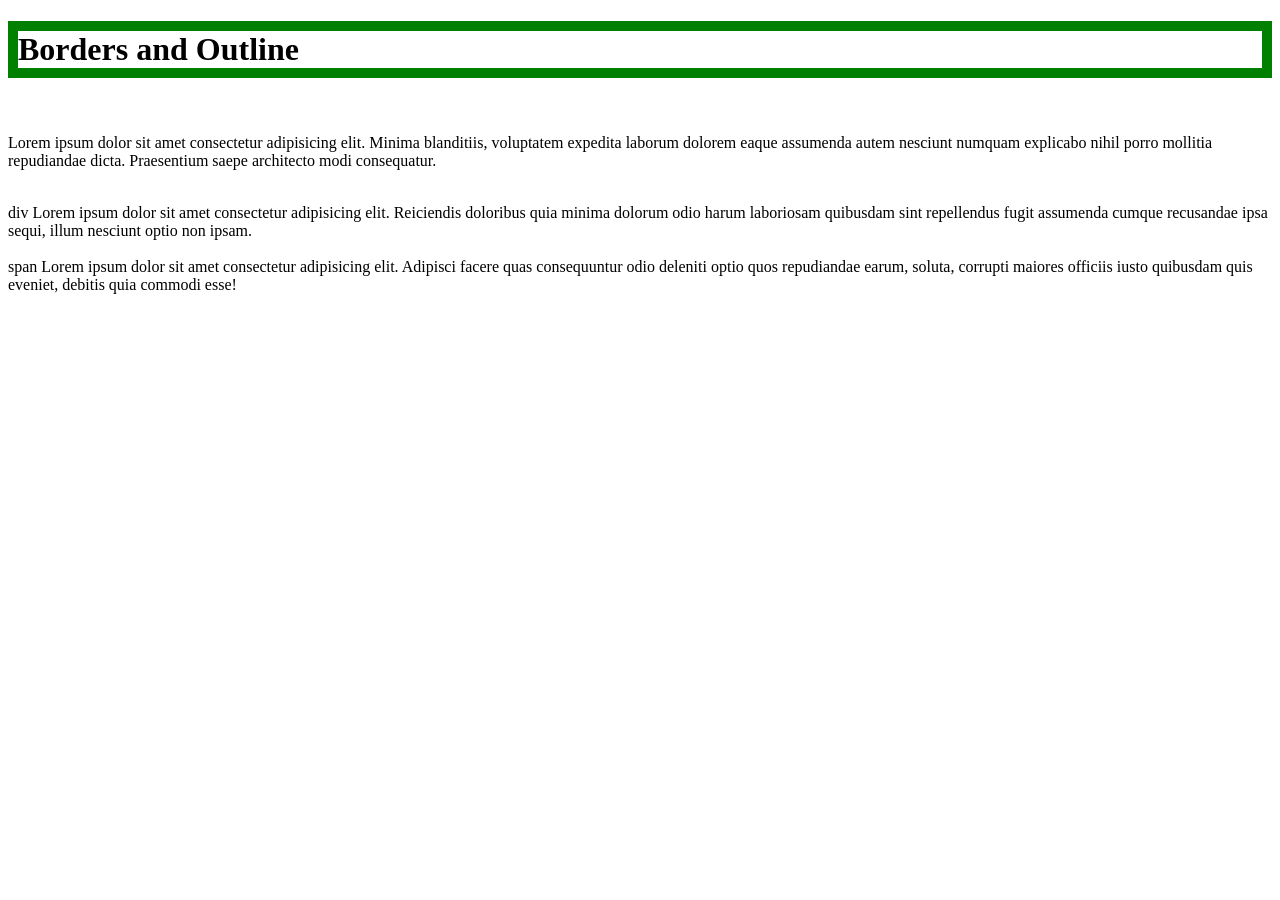
<file: borders_and_outline/index.html>
<!doctype html>
<html lang="en">
  <head>
    <meta charset="UTF-8" />
    <meta name="viewport" content="width=device-width, initial-scale=1.0" />
    <title>borders and outline</title>
    <link rel="stylesheet" href="style.css" />
  </head>
  <body>
    <h1>Borders and Outline</h1>
    <br />
    <p>
      Lorem ipsum dolor sit amet consectetur adipisicing elit. Minima
      blanditiis, voluptatem expedita laborum dolorem eaque assumenda autem
      nesciunt numquam explicabo nihil porro mollitia repudiandae dicta.
      Praesentium saepe architecto modi consequatur.
    </p>
    <br />
    <div>
      div Lorem ipsum dolor sit amet consectetur adipisicing elit. Reiciendis
      doloribus quia minima dolorum odio harum laboriosam quibusdam sint
      repellendus fugit assumenda cumque recusandae ipsa sequi, illum nesciunt
      optio non ipsam.
    </div>
    <br />
    <span
      >span Lorem ipsum dolor sit amet consectetur adipisicing elit. Adipisci
      facere quas consequuntur odio deleniti optio quos repudiandae earum,
      soluta, corrupti maiores officiis iusto quibusdam quis eveniet, debitis
      quia commodi esse!
    </span>
  </body>
</html>
</file>
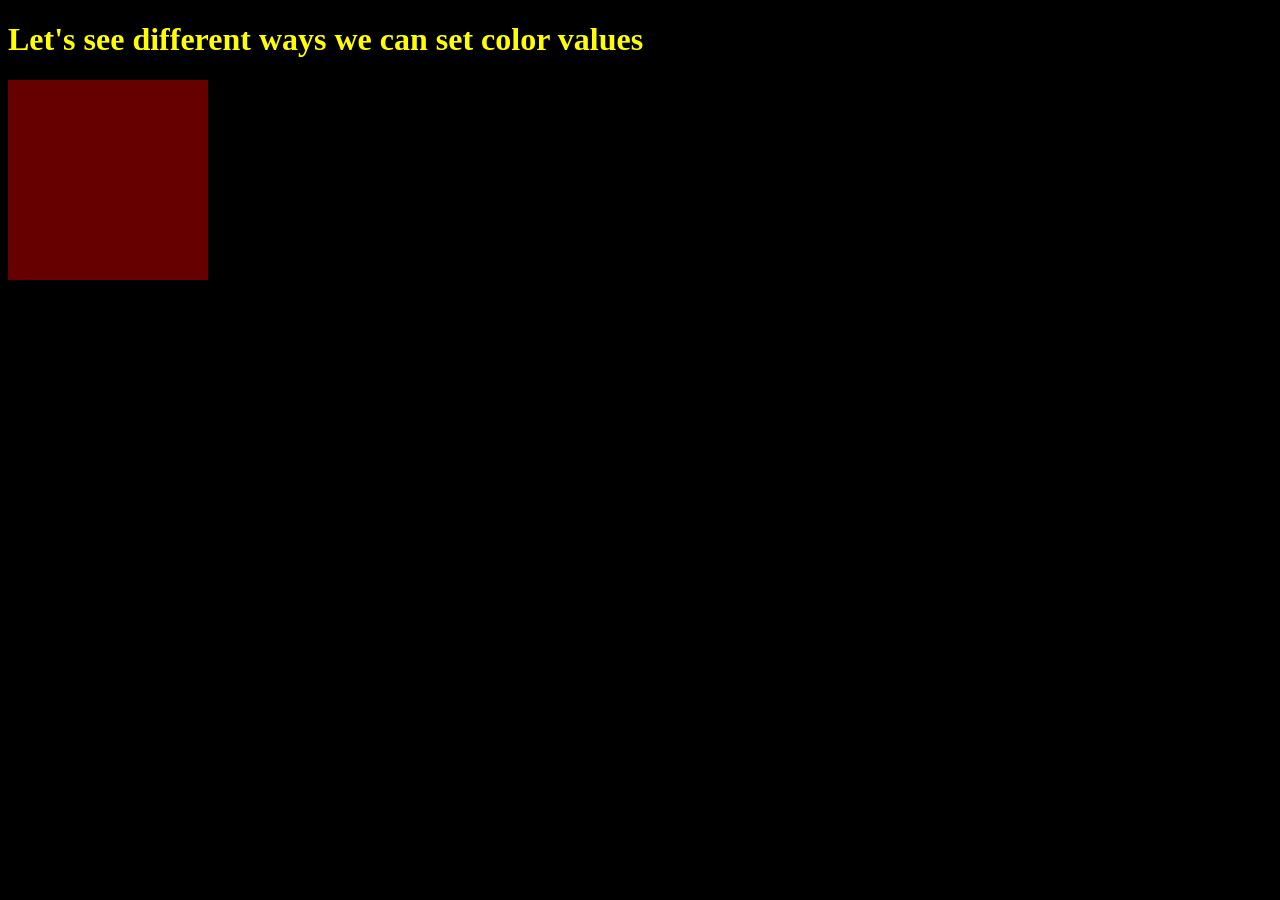
<file: color_and_comments/index.html>
<!doctype html>
<html lang="en">
  <head>
    <meta charset="UTF-8" />
    <meta name="viewport" content="width=device-width, initial-scale=1.0" />
    <title>colors</title>
    <link rel="stylesheet" href="style.css" />
  </head>
  <!-- I have done in here RGB, Hexadecimal, RGBA -->
  <!-- I have learned how to add COMMENTS in css -->
  <!-- Names for Opacity are : Transparency,Alpha -->
  <body>
    <h1>Let's see different ways we can set color values</h1>
    <div></div>
  </body>
</html>
</file>
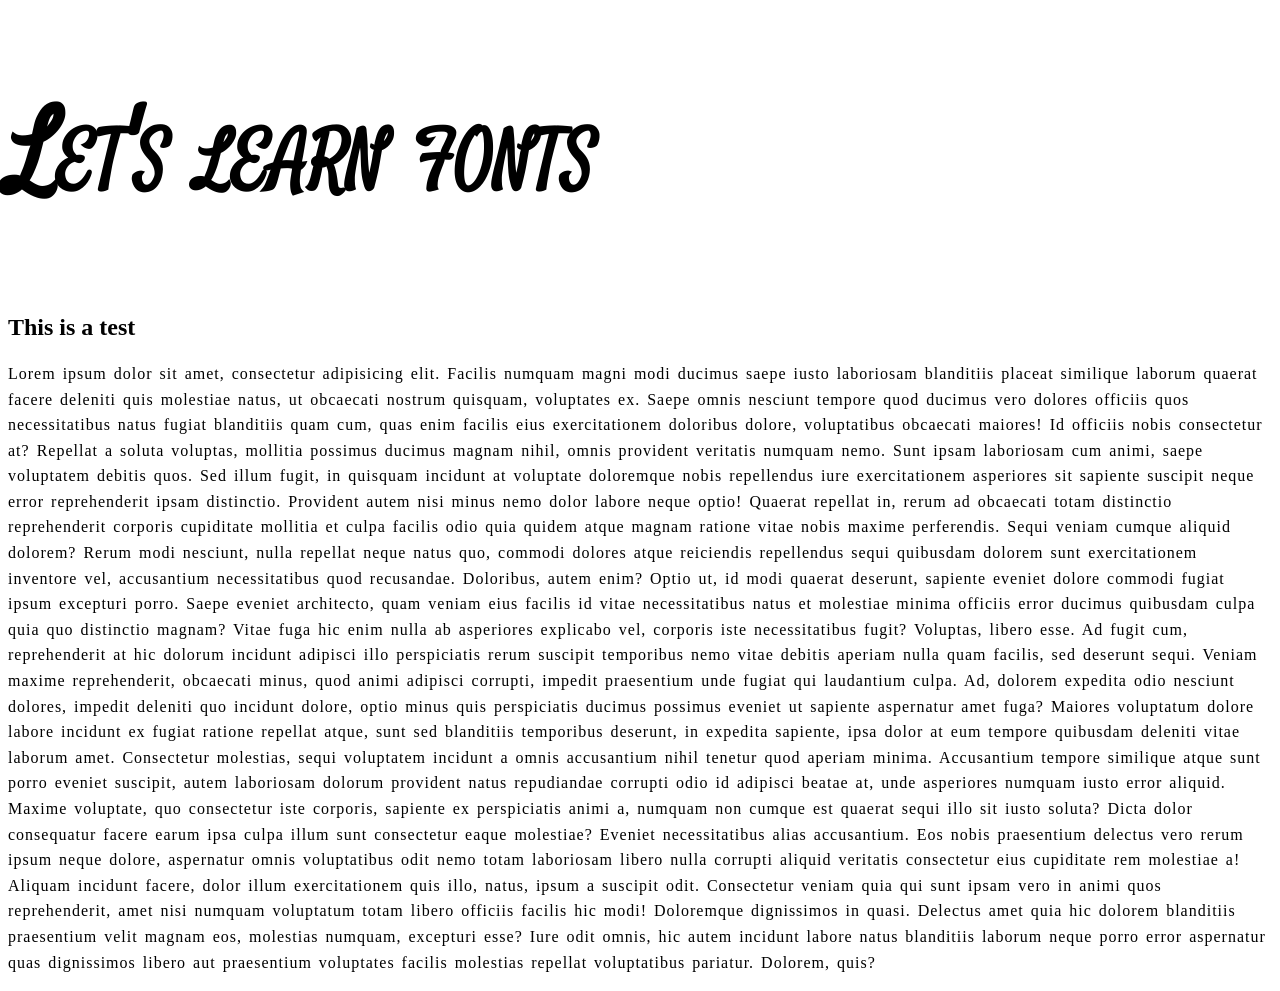
<file: fonts/index.html>
<!DOCTYPE html>
<html lang="en">
<head>
  <meta charset="UTF-8">
  <meta name="viewport" content="width=device-width, initial-scale=1.0">
  <title>fonts</title>
  <link rel="stylesheet" href="style.css">
  <link href="https://fonts.googleapis.com/css2?family=Satisfy&display=swap" rel="stylesheet">

</head>
<body>
  <h1>Let's learn fonts</h1>
  <h2>This is a test</h2>
  <p>Lorem ipsum dolor sit amet, consectetur adipisicing elit. Facilis numquam magni modi ducimus saepe iusto laboriosam blanditiis placeat similique laborum quaerat facere deleniti quis molestiae natus, ut obcaecati nostrum quisquam, voluptates ex. Saepe omnis nesciunt tempore quod ducimus vero dolores officiis quos necessitatibus natus fugiat blanditiis quam cum, quas enim facilis eius exercitationem doloribus dolore, voluptatibus obcaecati maiores! Id officiis nobis consectetur at? Repellat a soluta voluptas, mollitia possimus ducimus magnam nihil, omnis provident veritatis numquam nemo. Sunt ipsam laboriosam cum animi, saepe voluptatem debitis quos. Sed illum fugit, in quisquam incidunt at voluptate doloremque nobis repellendus iure exercitationem asperiores sit sapiente suscipit neque error reprehenderit ipsam distinctio. Provident autem nisi minus nemo dolor labore neque optio! Quaerat repellat in, rerum ad obcaecati totam distinctio reprehenderit corporis cupiditate mollitia et culpa facilis odio quia quidem atque magnam ratione vitae nobis maxime perferendis. Sequi veniam cumque aliquid dolorem? Rerum modi nesciunt, nulla repellat neque natus quo, commodi dolores atque reiciendis repellendus sequi quibusdam dolorem sunt exercitationem inventore vel, accusantium necessitatibus quod recusandae. Doloribus, autem enim? Optio ut, id modi quaerat deserunt, sapiente eveniet dolore commodi fugiat ipsum excepturi porro. Saepe eveniet architecto, quam veniam eius facilis id vitae necessitatibus natus et molestiae minima officiis error ducimus quibusdam culpa quia quo distinctio magnam? Vitae fuga hic enim nulla ab asperiores explicabo vel, corporis iste necessitatibus fugit? Voluptas, libero esse. Ad fugit cum, reprehenderit at hic dolorum incidunt adipisci illo perspiciatis rerum suscipit temporibus nemo vitae debitis aperiam nulla quam facilis, sed deserunt sequi. Veniam maxime reprehenderit, obcaecati minus, quod animi adipisci corrupti, impedit praesentium unde fugiat qui laudantium culpa. Ad, dolorem expedita odio nesciunt dolores, impedit deleniti quo incidunt dolore, optio minus quis perspiciatis ducimus possimus eveniet ut sapiente aspernatur amet fuga? Maiores voluptatum dolore labore incidunt ex fugiat ratione repellat atque, sunt sed blanditiis temporibus deserunt, in expedita sapiente, ipsa dolor at eum tempore quibusdam deleniti vitae laborum amet. Consectetur molestias, sequi voluptatem incidunt a omnis accusantium nihil tenetur quod aperiam minima. Accusantium tempore similique atque sunt porro eveniet suscipit, autem laboriosam dolorum provident natus repudiandae corrupti odio id adipisci beatae at, unde asperiores numquam iusto error aliquid. Maxime voluptate, quo consectetur iste corporis, sapiente ex perspiciatis animi a, numquam non cumque est quaerat sequi illo sit iusto soluta? Dicta dolor consequatur facere earum ipsa culpa illum sunt consectetur eaque molestiae? Eveniet necessitatibus alias accusantium. Eos nobis praesentium delectus vero rerum ipsum neque dolore, aspernatur omnis voluptatibus odit nemo totam laboriosam libero nulla corrupti aliquid veritatis consectetur eius cupiditate rem molestiae a! Aliquam incidunt facere, dolor illum exercitationem quis illo, natus, ipsum a suscipit odit. Consectetur veniam quia qui sunt ipsam vero in animi quos reprehenderit, amet nisi numquam voluptatum totam libero officiis facilis hic modi! Doloremque dignissimos in quasi. Delectus amet quia hic dolorem blanditiis praesentium velit magnam eos, molestias numquam, excepturi esse? Iure odit omnis, hic autem incidunt labore natus blanditiis laborum neque porro error aspernatur quas dignissimos libero aut praesentium voluptates facilis molestias repellat voluptatibus pariatur. Dolorem, quis?</p>
</body>
</html>
</file>
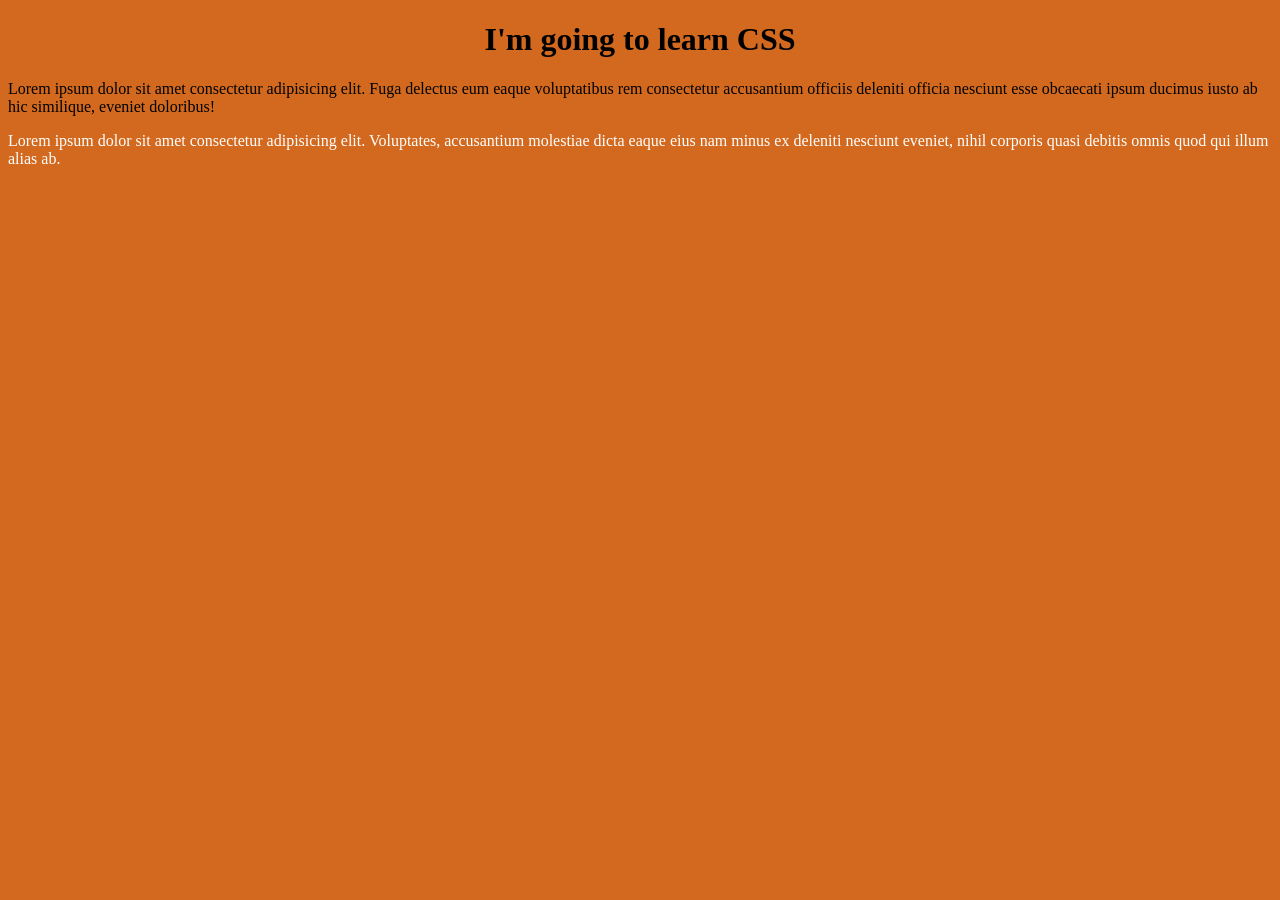
<file: intro/index.html>
<!doctype html>
<html lang="en">
  <head>
    <meta charset="UTF-8" />
    <meta name="viewport" content="width=device-width, initial-scale=1.0" />
    <title>Let's learn css</title>
    <style>
      p {
        color: black;
      }

      body {
        background-color: chocolate;
      }

      h1 {
        text-align: center;
      }


    </style>
  </head>
  <body>
    <!-- Ways to style html elements using CSS -->
    <!-- Here the Inline has priority over internal styling and external styling -->
    <h1>I'm going to learn CSS</h1>
    <p>
      Lorem ipsum dolor sit amet consectetur adipisicing elit. Fuga delectus eum
      eaque voluptatibus rem consectetur accusantium officiis deleniti officia
      nesciunt esse obcaecati ipsum ducimus iusto ab hic similique, eveniet
      doloribus!
    </p>
    <p style="color: white">
      Lorem ipsum dolor sit amet consectetur adipisicing elit. Voluptates,
      accusantium molestiae dicta eaque eius nam minus ex deleniti nesciunt
      eveniet, nihil corporis quasi debitis omnis quod qui illum alias ab.
    </p>
  </body>
</html>
</file>
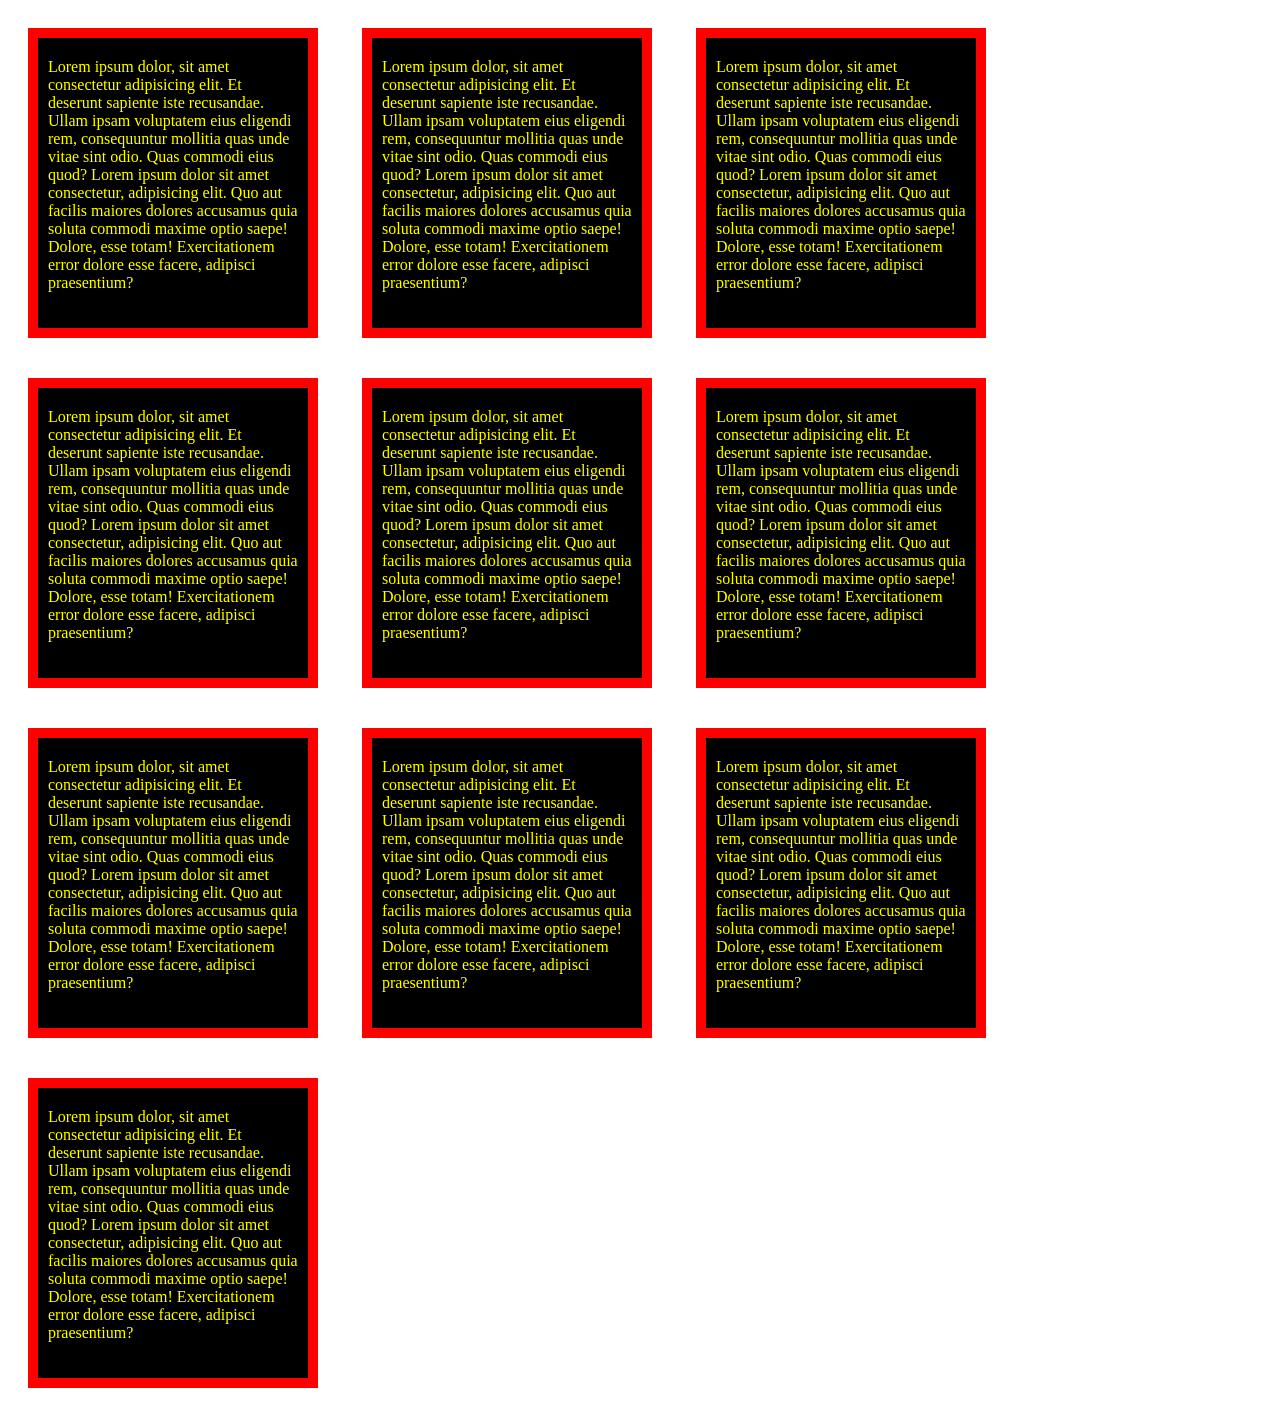
<file: margins_and_padding/index.html>
<!doctype html>
<html lang="en">
  <head>
    <meta charset="UTF-8" />
    <meta name="viewport" content="width=device-width, initial-scale=1.0" />
    <title>Margins and Paddings</title>
    <link rel="stylesheet" href="style.css" />
  </head>
  <body>
    <div>
      Lorem ipsum dolor, sit amet consectetur adipisicing elit. Et deserunt
      sapiente iste recusandae. Ullam ipsam voluptatem eius eligendi rem,
      consequuntur mollitia quas unde vitae sint odio. Quas commodi eius quod?
      Lorem ipsum dolor sit amet consectetur, adipisicing elit. Quo aut facilis
      maiores dolores accusamus quia soluta commodi maxime optio saepe! Dolore,
      esse totam! Exercitationem error dolore esse facere, adipisci praesentium?
    </div>
    <div>
      Lorem ipsum dolor, sit amet consectetur adipisicing elit. Et deserunt
      sapiente iste recusandae. Ullam ipsam voluptatem eius eligendi rem,
      consequuntur mollitia quas unde vitae sint odio. Quas commodi eius quod?
      Lorem ipsum dolor sit amet consectetur, adipisicing elit. Quo aut facilis
      maiores dolores accusamus quia soluta commodi maxime optio saepe! Dolore,
      esse totam! Exercitationem error dolore esse facere, adipisci praesentium?
    </div>
    <div>
      Lorem ipsum dolor, sit amet consectetur adipisicing elit. Et deserunt
      sapiente iste recusandae. Ullam ipsam voluptatem eius eligendi rem,
      consequuntur mollitia quas unde vitae sint odio. Quas commodi eius quod?
      Lorem ipsum dolor sit amet consectetur, adipisicing elit. Quo aut facilis
      maiores dolores accusamus quia soluta commodi maxime optio saepe! Dolore,
      esse totam! Exercitationem error dolore esse facere, adipisci praesentium?
    </div>
    <div>
      Lorem ipsum dolor, sit amet consectetur adipisicing elit. Et deserunt
      sapiente iste recusandae. Ullam ipsam voluptatem eius eligendi rem,
      consequuntur mollitia quas unde vitae sint odio. Quas commodi eius quod?
      Lorem ipsum dolor sit amet consectetur, adipisicing elit. Quo aut facilis
      maiores dolores accusamus quia soluta commodi maxime optio saepe! Dolore,
      esse totam! Exercitationem error dolore esse facere, adipisci praesentium?
    </div>
    <div>
      Lorem ipsum dolor, sit amet consectetur adipisicing elit. Et deserunt
      sapiente iste recusandae. Ullam ipsam voluptatem eius eligendi rem,
      consequuntur mollitia quas unde vitae sint odio. Quas commodi eius quod?
      Lorem ipsum dolor sit amet consectetur, adipisicing elit. Quo aut facilis
      maiores dolores accusamus quia soluta commodi maxime optio saepe! Dolore,
      esse totam! Exercitationem error dolore esse facere, adipisci praesentium?
    </div>
    <div>
      Lorem ipsum dolor, sit amet consectetur adipisicing elit. Et deserunt
      sapiente iste recusandae. Ullam ipsam voluptatem eius eligendi rem,
      consequuntur mollitia quas unde vitae sint odio. Quas commodi eius quod?
      Lorem ipsum dolor sit amet consectetur, adipisicing elit. Quo aut facilis
      maiores dolores accusamus quia soluta commodi maxime optio saepe! Dolore,
      esse totam! Exercitationem error dolore esse facere, adipisci praesentium?
    </div>
    <div>
      Lorem ipsum dolor, sit amet consectetur adipisicing elit. Et deserunt
      sapiente iste recusandae. Ullam ipsam voluptatem eius eligendi rem,
      consequuntur mollitia quas unde vitae sint odio. Quas commodi eius quod?
      Lorem ipsum dolor sit amet consectetur, adipisicing elit. Quo aut facilis
      maiores dolores accusamus quia soluta commodi maxime optio saepe! Dolore,
      esse totam! Exercitationem error dolore esse facere, adipisci praesentium?
    </div>
    <div>
      Lorem ipsum dolor, sit amet consectetur adipisicing elit. Et deserunt
      sapiente iste recusandae. Ullam ipsam voluptatem eius eligendi rem,
      consequuntur mollitia quas unde vitae sint odio. Quas commodi eius quod?
      Lorem ipsum dolor sit amet consectetur, adipisicing elit. Quo aut facilis
      maiores dolores accusamus quia soluta commodi maxime optio saepe! Dolore,
      esse totam! Exercitationem error dolore esse facere, adipisci praesentium?
    </div>
    <div>
      Lorem ipsum dolor, sit amet consectetur adipisicing elit. Et deserunt
      sapiente iste recusandae. Ullam ipsam voluptatem eius eligendi rem,
      consequuntur mollitia quas unde vitae sint odio. Quas commodi eius quod?
      Lorem ipsum dolor sit amet consectetur, adipisicing elit. Quo aut facilis
      maiores dolores accusamus quia soluta commodi maxime optio saepe! Dolore,
      esse totam! Exercitationem error dolore esse facere, adipisci praesentium?
    </div>
    <div>
      Lorem ipsum dolor, sit amet consectetur adipisicing elit. Et deserunt
      sapiente iste recusandae. Ullam ipsam voluptatem eius eligendi rem,
      consequuntur mollitia quas unde vitae sint odio. Quas commodi eius quod?
      Lorem ipsum dolor sit amet consectetur, adipisicing elit. Quo aut facilis
      maiores dolores accusamus quia soluta commodi maxime optio saepe! Dolore,
      esse totam! Exercitationem error dolore esse facere, adipisci praesentium?
    </div>
  </body>
</html>
</file>
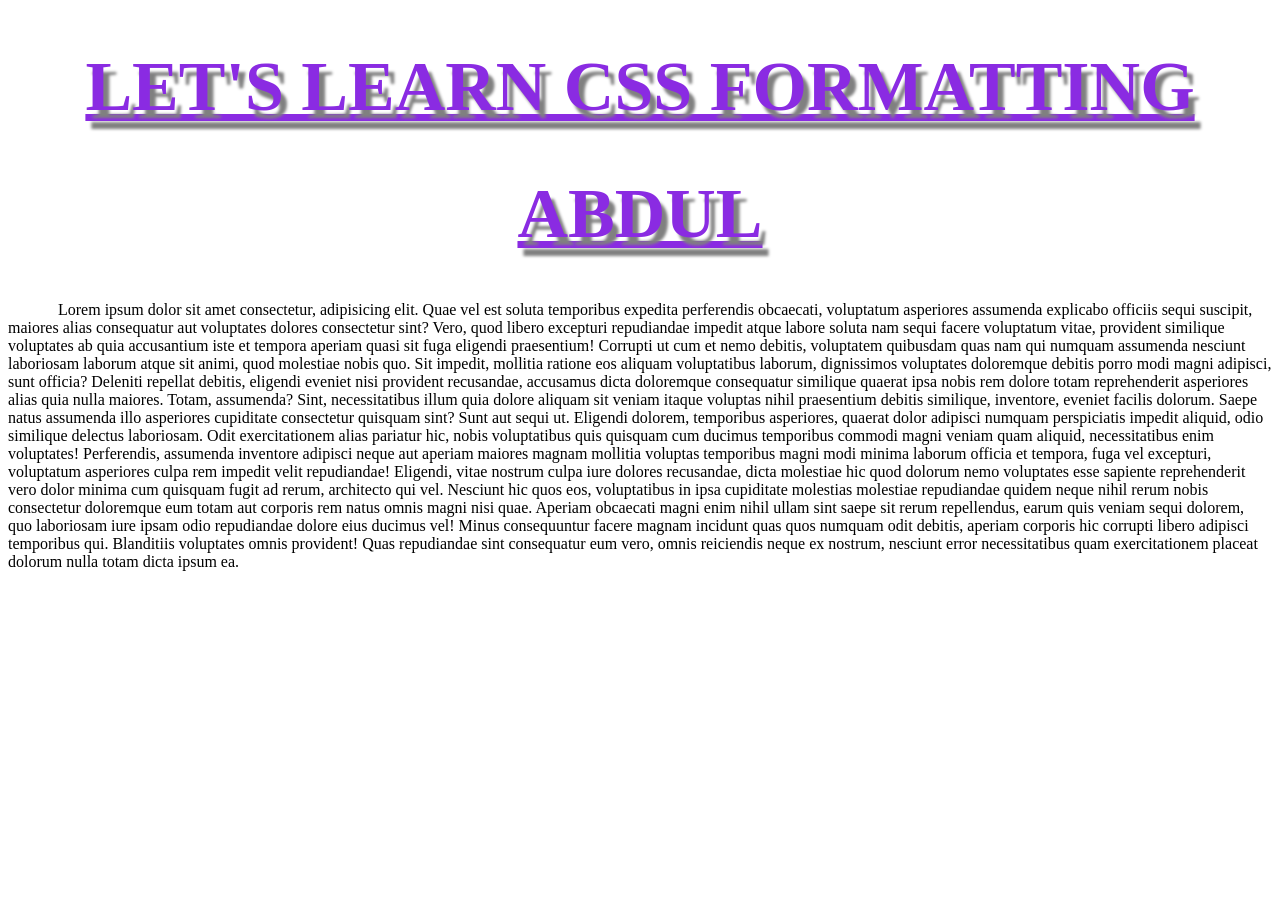
<file: text_formatting/index.html>
<!DOCTYPE html>
<html lang="en">
<head>
  <meta charset="UTF-8">
  <meta name="viewport" content="width=device-width, initial-scale=1.0">
  <title>formatting</title>
  <link rel="stylesheet" href="style.css">
</head>
<body>
  <h1>Let's learn CSS formatting</h1>
  <h1>Abdul</h1>
  <p>Lorem ipsum dolor sit amet consectetur, adipisicing elit. Quae vel est soluta temporibus expedita perferendis obcaecati, voluptatum asperiores assumenda explicabo officiis sequi suscipit, maiores alias consequatur aut voluptates dolores consectetur sint? Vero, quod libero excepturi repudiandae impedit atque labore soluta nam sequi facere voluptatum vitae, provident similique voluptates ab quia accusantium iste et tempora aperiam quasi sit fuga eligendi praesentium! Corrupti ut cum et nemo debitis, voluptatem quibusdam quas nam qui numquam assumenda nesciunt laboriosam laborum atque sit animi, quod molestiae nobis quo. Sit impedit, mollitia ratione eos aliquam voluptatibus laborum, dignissimos voluptates doloremque debitis porro modi magni adipisci, sunt officia? Deleniti repellat debitis, eligendi eveniet nisi provident recusandae, accusamus dicta doloremque consequatur similique quaerat ipsa nobis rem dolore totam reprehenderit asperiores alias quia nulla maiores. Totam, assumenda? Sint, necessitatibus illum quia dolore aliquam sit veniam itaque voluptas nihil praesentium debitis similique, inventore, eveniet facilis dolorum. Saepe natus assumenda illo asperiores cupiditate consectetur quisquam sint? Sunt aut sequi ut. Eligendi dolorem, temporibus asperiores, quaerat dolor adipisci numquam perspiciatis impedit aliquid, odio similique delectus laboriosam. Odit exercitationem alias pariatur hic, nobis voluptatibus quis quisquam cum ducimus temporibus commodi magni veniam quam aliquid, necessitatibus enim voluptates! Perferendis, assumenda inventore adipisci neque aut aperiam maiores magnam mollitia voluptas temporibus magni modi minima laborum officia et tempora, fuga vel excepturi, voluptatum asperiores culpa rem impedit velit repudiandae! Eligendi, vitae nostrum culpa iure dolores recusandae, dicta molestiae hic quod dolorum nemo voluptates esse sapiente reprehenderit vero dolor minima cum quisquam fugit ad rerum, architecto qui vel. Nesciunt hic quos eos, voluptatibus in ipsa cupiditate molestias molestiae repudiandae quidem neque nihil rerum nobis consectetur doloremque eum totam aut corporis rem natus omnis magni nisi quae. Aperiam obcaecati magni enim nihil ullam sint saepe sit rerum repellendus, earum quis veniam sequi dolorem, quo laboriosam iure ipsam odio repudiandae dolore eius ducimus vel! Minus consequuntur facere magnam incidunt quas quos numquam odit debitis, aperiam corporis hic corrupti libero adipisci temporibus qui. Blanditiis voluptates omnis provident! Quas repudiandae sint consequatur eum vero, omnis reiciendis neque ex nostrum, nesciunt error necessitatibus quam exercitationem placeat dolorum nulla totam dicta ipsum ea.</p>

</body>
</html>
</file>
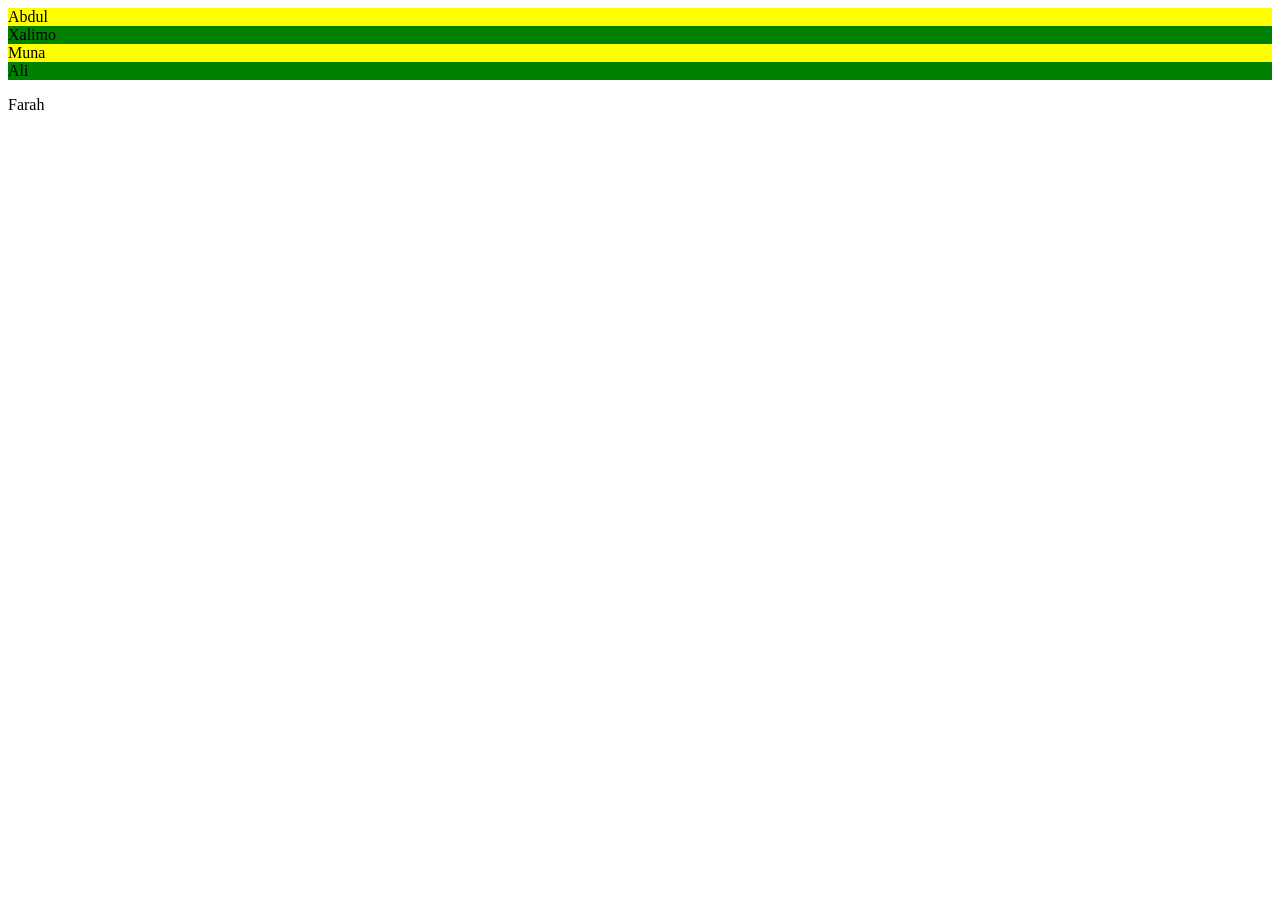
<file: layouts/block_vs_inline/index.html>
<!DOCTYPE html>
<html lang="en">
<head>
  <meta charset="UTF-8">
  <meta name="viewport" content="width=device-width, initial-scale=1.0">
  <title>layouts</title>
  <link rel="stylesheet" href="style.css">
</head>
<body>
  <div style="background-color: yellow;">Abdul</div>
  <div style="background-color: green;">Xalimo</div>
  <span style="background-color: yellow;">Muna</span>
  <span style="background-color: green;">Ali</span>
  <p>Farah</p>
</body>
</html>
</file>
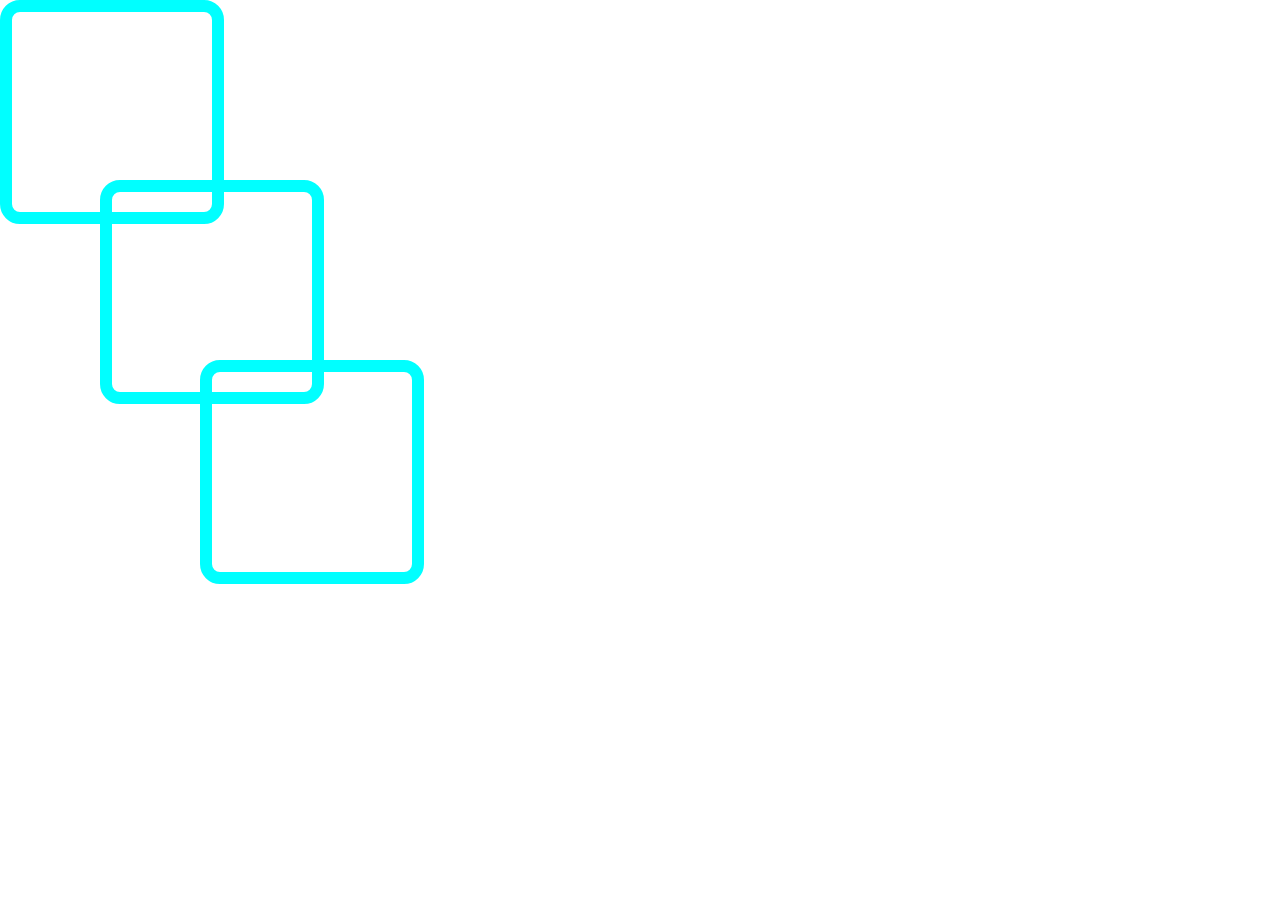
<file: layouts/position/index.html>
<!-- <!DOCTYPE html>
<html lang="en">
<head>
  <meta charset="UTF-8">
  <meta name="viewport" content="width=device-width, initial-scale=1.0">
  <title>position</title>
  <link rel="stylesheet" href="style.css">
</head>
<body>
  <!-- Relative layout below -->
  <!-- <div></div>
  <div style="position:relative; left:200px ;"></div>
  <div></div> -->
</body>
</html> 

<!DOCTYPE html>
<html lang="en">
<head>
  <meta charset="UTF-8">
  <meta name="viewport" content="width=device-width, initial-scale=1.0">
  <title>position</title>
  <link rel="stylesheet" href="style.css">
</head>
<body>
  <!-- Absolute layout below -->
  <div style="position:absolute; left:0px ; top: 0px;"></div>
  <div style="position:absolute; left:100px ; top: 180px;"></div>
  <div style="position:absolute; left:200px ; top: 360px;"></div>
</body>
</html>
</file>
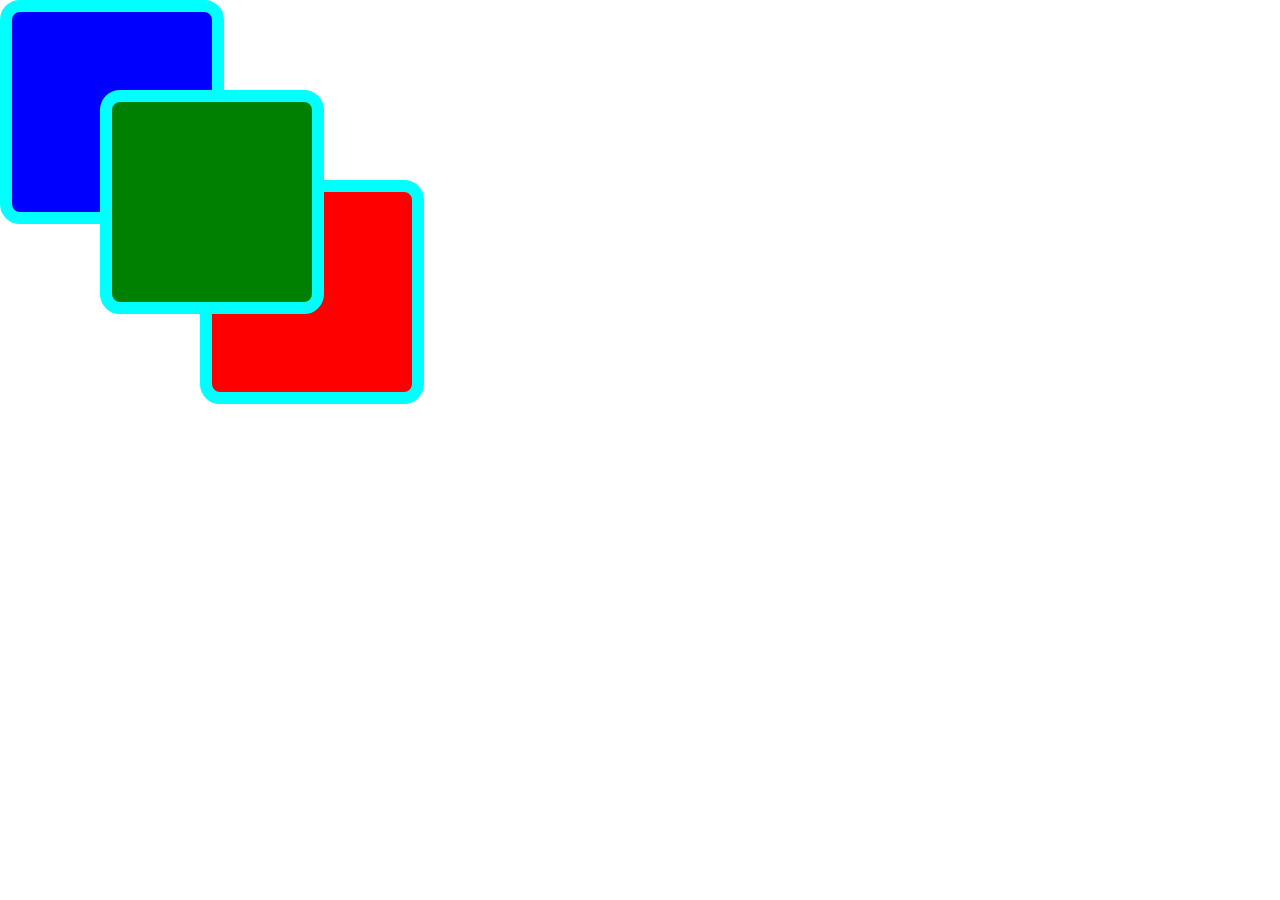
<file: layouts/z-index/index.html>
<!DOCTYPE html>
<html lang="en">
<head>
  <meta charset="UTF-8">
  <meta name="viewport" content="width=device-width, initial-scale=1.0">
  <title>Z-index </title>
  <link rel="stylesheet" href="style.css">
</head>
<body>
  <!-- Z-index the bigger value comes to the front -->
  <div style="position:absolute; left:0px ; top: 0px; background-color: blue; z-index: 4;"></div>
  <div style="position:absolute; left:100px ; top: 90px; background-color: green; z-index: 5;"></div>
  <div style="position:absolute; left:200px ; top: 180px; background-color: red; z-index: 3;"></div>
</body>
</html>
</file>
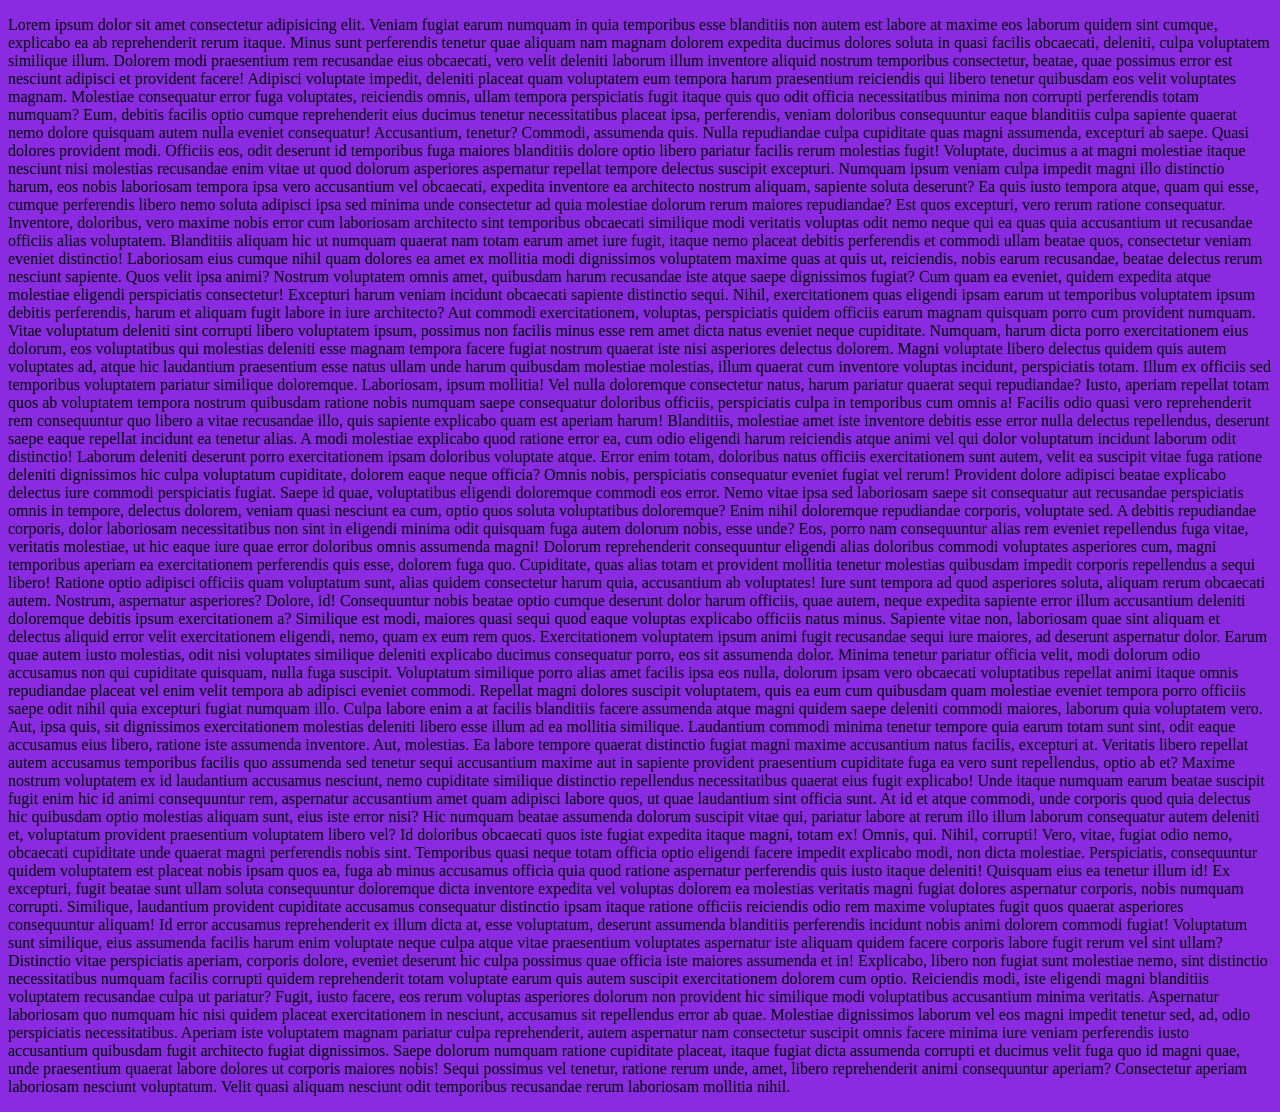
<file: background/index2.html>
<!doctype html>
<html lang="en">
  <head>
    <meta charset="UTF-8" />
    <meta name="viewport" content="width=device-width, initial-scale=1.0" />
    <title>Background</title>
    <link rel="stylesheet" href="style2.css" />
  </head>
  <body>
    <p>Lorem ipsum dolor sit amet consectetur adipisicing elit. Veniam fugiat earum numquam in quia temporibus esse blanditiis non autem est labore at maxime eos laborum quidem sint cumque, explicabo ea ab reprehenderit rerum itaque. Minus sunt perferendis tenetur quae aliquam nam magnam dolorem expedita ducimus dolores soluta in quasi facilis obcaecati, deleniti, culpa voluptatem similique illum. Dolorem modi praesentium rem recusandae eius obcaecati, vero velit deleniti laborum illum inventore aliquid nostrum temporibus consectetur, beatae, quae possimus error est nesciunt adipisci et provident facere! Adipisci voluptate impedit, deleniti placeat quam voluptatem eum tempora harum praesentium reiciendis qui libero tenetur quibusdam eos velit voluptates magnam. Molestiae consequatur error fuga voluptates, reiciendis omnis, ullam tempora perspiciatis fugit itaque quis quo odit officia necessitatibus minima non corrupti perferendis totam numquam? Eum, debitis facilis optio cumque reprehenderit eius ducimus tenetur necessitatibus placeat ipsa, perferendis, veniam doloribus consequuntur eaque blanditiis culpa sapiente quaerat nemo dolore quisquam autem nulla eveniet consequatur! Accusantium, tenetur? Commodi, assumenda quis. Nulla repudiandae culpa cupiditate quas magni assumenda, excepturi ab saepe. Quasi dolores provident modi. Officiis eos, odit deserunt id temporibus fuga maiores blanditiis dolore optio libero pariatur facilis rerum molestias fugit! Voluptate, ducimus a at magni molestiae itaque nesciunt nisi molestias recusandae enim vitae ut quod dolorum asperiores aspernatur repellat tempore delectus suscipit excepturi. Numquam ipsum veniam culpa impedit magni illo distinctio harum, eos nobis laboriosam tempora ipsa vero accusantium vel obcaecati, expedita inventore ea architecto nostrum aliquam, sapiente soluta deserunt? Ea quis iusto tempora atque, quam qui esse, cumque perferendis libero nemo soluta adipisci ipsa sed minima unde consectetur ad quia molestiae dolorum rerum maiores repudiandae? Est quos excepturi, vero rerum ratione consequatur. Inventore, doloribus, vero maxime nobis error cum laboriosam architecto sint temporibus obcaecati similique modi veritatis voluptas odit nemo neque qui ea quas quia accusantium ut recusandae officiis alias voluptatem. Blanditiis aliquam hic ut numquam quaerat nam totam earum amet iure fugit, itaque nemo placeat debitis perferendis et commodi ullam beatae quos, consectetur veniam eveniet distinctio! Laboriosam eius cumque nihil quam dolores ea amet ex mollitia modi dignissimos voluptatem maxime quas at quis ut, reiciendis, nobis earum recusandae, beatae delectus rerum nesciunt sapiente. Quos velit ipsa animi? Nostrum voluptatem omnis amet, quibusdam harum recusandae iste atque saepe dignissimos fugiat? Cum quam ea eveniet, quidem expedita atque molestiae eligendi perspiciatis consectetur! Excepturi harum veniam incidunt obcaecati sapiente distinctio sequi. Nihil, exercitationem quas eligendi ipsam earum ut temporibus voluptatem ipsum debitis perferendis, harum et aliquam fugit labore in iure architecto? Aut commodi exercitationem, voluptas, perspiciatis quidem officiis earum magnam quisquam porro cum provident numquam. Vitae voluptatum deleniti sint corrupti libero voluptatem ipsum, possimus non facilis minus esse rem amet dicta natus eveniet neque cupiditate. Numquam, harum dicta porro exercitationem eius dolorum, eos voluptatibus qui molestias deleniti esse magnam tempora facere fugiat nostrum quaerat iste nisi asperiores delectus dolorem. Magni voluptate libero delectus quidem quis autem voluptates ad, atque hic laudantium praesentium esse natus ullam unde harum quibusdam molestiae molestias, illum quaerat cum inventore voluptas incidunt, perspiciatis totam. Illum ex officiis sed temporibus voluptatem pariatur similique doloremque. Laboriosam, ipsum mollitia! Vel nulla doloremque consectetur natus, harum pariatur quaerat sequi repudiandae? Iusto, aperiam repellat totam quos ab voluptatem tempora nostrum quibusdam ratione nobis numquam saepe consequatur doloribus officiis, perspiciatis culpa in temporibus cum omnis a! Facilis odio quasi vero reprehenderit rem consequuntur quo libero a vitae recusandae illo, quis sapiente explicabo quam est aperiam harum! Blanditiis, molestiae amet iste inventore debitis esse error nulla delectus repellendus, deserunt saepe eaque repellat incidunt ea tenetur alias. A modi molestiae explicabo quod ratione error ea, cum odio eligendi harum reiciendis atque animi vel qui dolor voluptatum incidunt laborum odit distinctio! Laborum deleniti deserunt porro exercitationem ipsam doloribus voluptate atque. Error enim totam, doloribus natus officiis exercitationem sunt autem, velit ea suscipit vitae fuga ratione deleniti dignissimos hic culpa voluptatum cupiditate, dolorem eaque neque officia? Omnis nobis, perspiciatis consequatur eveniet fugiat vel rerum! Provident dolore adipisci beatae explicabo delectus iure commodi perspiciatis fugiat. Saepe id quae, voluptatibus eligendi doloremque commodi eos error. Nemo vitae ipsa sed laboriosam saepe sit consequatur aut recusandae perspiciatis omnis in tempore, delectus dolorem, veniam quasi nesciunt ea cum, optio quos soluta voluptatibus doloremque? Enim nihil doloremque repudiandae corporis, voluptate sed. A debitis repudiandae corporis, dolor laboriosam necessitatibus non sint in eligendi minima odit quisquam fuga autem dolorum nobis, esse unde? Eos, porro nam consequuntur alias rem eveniet repellendus fuga vitae, veritatis molestiae, ut hic eaque iure quae error doloribus omnis assumenda magni! Dolorum reprehenderit consequuntur eligendi alias doloribus commodi voluptates asperiores cum, magni temporibus aperiam ea exercitationem perferendis quis esse, dolorem fuga quo. Cupiditate, quas alias totam et provident mollitia tenetur molestias quibusdam impedit corporis repellendus a sequi libero! Ratione optio adipisci officiis quam voluptatum sunt, alias quidem consectetur harum quia, accusantium ab voluptates! Iure sunt tempora ad quod asperiores soluta, aliquam rerum obcaecati autem. Nostrum, aspernatur asperiores? Dolore, id! Consequuntur nobis beatae optio cumque deserunt dolor harum officiis, quae autem, neque expedita sapiente error illum accusantium deleniti doloremque debitis ipsum exercitationem a? Similique est modi, maiores quasi sequi quod eaque voluptas explicabo officiis natus minus. Sapiente vitae non, laboriosam quae sint aliquam et delectus aliquid error velit exercitationem eligendi, nemo, quam ex eum rem quos. Exercitationem voluptatem ipsum animi fugit recusandae sequi iure maiores, ad deserunt aspernatur dolor. Earum quae autem iusto molestias, odit nisi voluptates similique deleniti explicabo ducimus consequatur porro, eos sit assumenda dolor. Minima tenetur pariatur officia velit, modi dolorum odio accusamus non qui cupiditate quisquam, nulla fuga suscipit. Voluptatum similique porro alias amet facilis ipsa eos nulla, dolorum ipsam vero obcaecati voluptatibus repellat animi itaque omnis repudiandae placeat vel enim velit tempora ab adipisci eveniet commodi. Repellat magni dolores suscipit voluptatem, quis ea eum cum quibusdam quam molestiae eveniet tempora porro officiis saepe odit nihil quia excepturi fugiat numquam illo. Culpa labore enim a at facilis blanditiis facere assumenda atque magni quidem saepe deleniti commodi maiores, laborum quia voluptatem vero. Aut, ipsa quis, sit dignissimos exercitationem molestias deleniti libero esse illum ad ea mollitia similique. Laudantium commodi minima tenetur tempore quia earum totam sunt sint, odit eaque accusamus eius libero, ratione iste assumenda inventore. Aut, molestias. Ea labore tempore quaerat distinctio fugiat magni maxime accusantium natus facilis, excepturi at. Veritatis libero repellat autem accusamus temporibus facilis quo assumenda sed tenetur sequi accusantium maxime aut in sapiente provident praesentium cupiditate fuga ea vero sunt repellendus, optio ab et? Maxime nostrum voluptatem ex id laudantium accusamus nesciunt, nemo cupiditate similique distinctio repellendus necessitatibus quaerat eius fugit explicabo! Unde itaque numquam earum beatae suscipit fugit enim hic id animi consequuntur rem, aspernatur accusantium amet quam adipisci labore quos, ut quae laudantium sint officia sunt. At id et atque commodi, unde corporis quod quia delectus hic quibusdam optio molestias aliquam sunt, eius iste error nisi? Hic numquam beatae assumenda dolorum suscipit vitae qui, pariatur labore at rerum illo illum laborum consequatur autem deleniti et, voluptatum provident praesentium voluptatem libero vel? Id doloribus obcaecati quos iste fugiat expedita itaque magni, totam ex! Omnis, qui. Nihil, corrupti! Vero, vitae, fugiat odio nemo, obcaecati cupiditate unde quaerat magni perferendis nobis sint. Temporibus quasi neque totam officia optio eligendi facere impedit explicabo modi, non dicta molestiae. Perspiciatis, consequuntur quidem voluptatem est placeat nobis ipsam quos ea, fuga ab minus accusamus officia quia quod ratione aspernatur perferendis quis iusto itaque deleniti! Quisquam eius ea tenetur illum id! Ex excepturi, fugit beatae sunt ullam soluta consequuntur doloremque dicta inventore expedita vel voluptas dolorem ea molestias veritatis magni fugiat dolores aspernatur corporis, nobis numquam corrupti. Similique, laudantium provident cupiditate accusamus consequatur distinctio ipsam itaque ratione officiis reiciendis odio rem maxime voluptates fugit quos quaerat asperiores consequuntur aliquam! Id error accusamus reprehenderit ex illum dicta at, esse voluptatum, deserunt assumenda blanditiis perferendis incidunt nobis animi dolorem commodi fugiat! Voluptatum sunt similique, eius assumenda facilis harum enim voluptate neque culpa atque vitae praesentium voluptates aspernatur iste aliquam quidem facere corporis labore fugit rerum vel sint ullam? Distinctio vitae perspiciatis aperiam, corporis dolore, eveniet deserunt hic culpa possimus quae officia iste maiores assumenda et in! Explicabo, libero non fugiat sunt molestiae nemo, sint distinctio necessitatibus numquam facilis corrupti quidem reprehenderit totam voluptate earum quis autem suscipit exercitationem dolorem cum optio. Reiciendis modi, iste eligendi magni blanditiis voluptatem recusandae culpa ut pariatur? Fugit, iusto facere, eos rerum voluptas asperiores dolorum non provident hic similique modi voluptatibus accusantium minima veritatis. Aspernatur laboriosam quo numquam hic nisi quidem placeat exercitationem in nesciunt, accusamus sit repellendus error ab quae. Molestiae dignissimos laborum vel eos magni impedit tenetur sed, ad, odio perspiciatis necessitatibus. Aperiam iste voluptatem magnam pariatur culpa reprehenderit, autem aspernatur nam consectetur suscipit omnis facere minima iure veniam perferendis iusto accusantium quibusdam fugit architecto fugiat dignissimos. Saepe dolorum numquam ratione cupiditate placeat, itaque fugiat dicta assumenda corrupti et ducimus velit fuga quo id magni quae, unde praesentium quaerat labore dolores ut corporis maiores nobis! Sequi possimus vel tenetur, ratione rerum unde, amet, libero reprehenderit animi consequuntur aperiam? Consectetur aperiam laboriosam nesciunt voluptatum. Velit quasi aliquam nesciunt odit temporibus recusandae rerum laboriosam mollitia nihil.</p>
  </body>
</html>
</file>
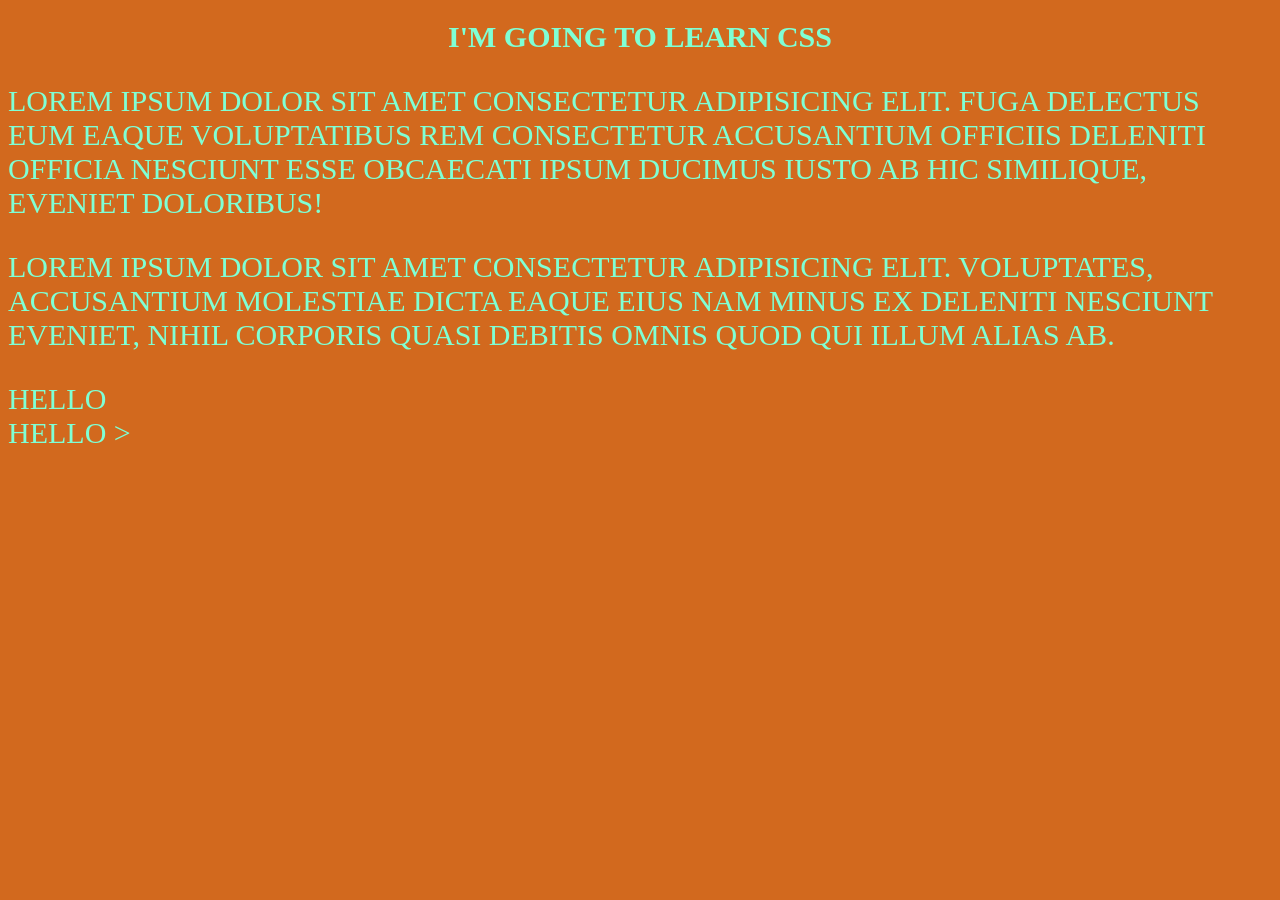
<file: intro/index2.html>
<!doctype html>
<html lang="en">
  <head>
    <meta charset="UTF-8" />
    <meta name="viewport" content="width=device-width, initial-scale=1.0" />
    <title>Let's learn css</title>

    <!-- ID, Class , Universal selectors -->
    <!-- Different types of selectors -->
     <!-- .shared_styling in line13 would mean Class selector. -->
    <style>
      *{
        color: aquamarine;
        text-transform: uppercase;
        font-size: 30px;
      }

      #forth {
        background-color: chocolate;
      }

      #first {
        text-align: center;
      }
    </style>
  </head>
  <body id="forth">
    <h1 id="first">I'm going to learn CSS</h1>
    <p id="second" class="shared_styling">
      Lorem ipsum dolor sit amet consectetur adipisicing elit. Fuga delectus eum
      eaque voluptatibus rem consectetur accusantium officiis deleniti officia
      nesciunt esse obcaecati ipsum ducimus iusto ab hic similique, eveniet
      doloribus!
    </p>
    <p id="third" class="shared_styling">
      Lorem ipsum dolor sit amet consectetur adipisicing elit. Voluptates,
      accusantium molestiae dicta eaque eius nam minus ex deleniti nesciunt
      eveniet, nihil corporis quasi debitis omnis quod qui illum alias ab.
    </p>
    <div> Hello </div>
    <span> hello </span>
  </body>
</html>
>
</file>
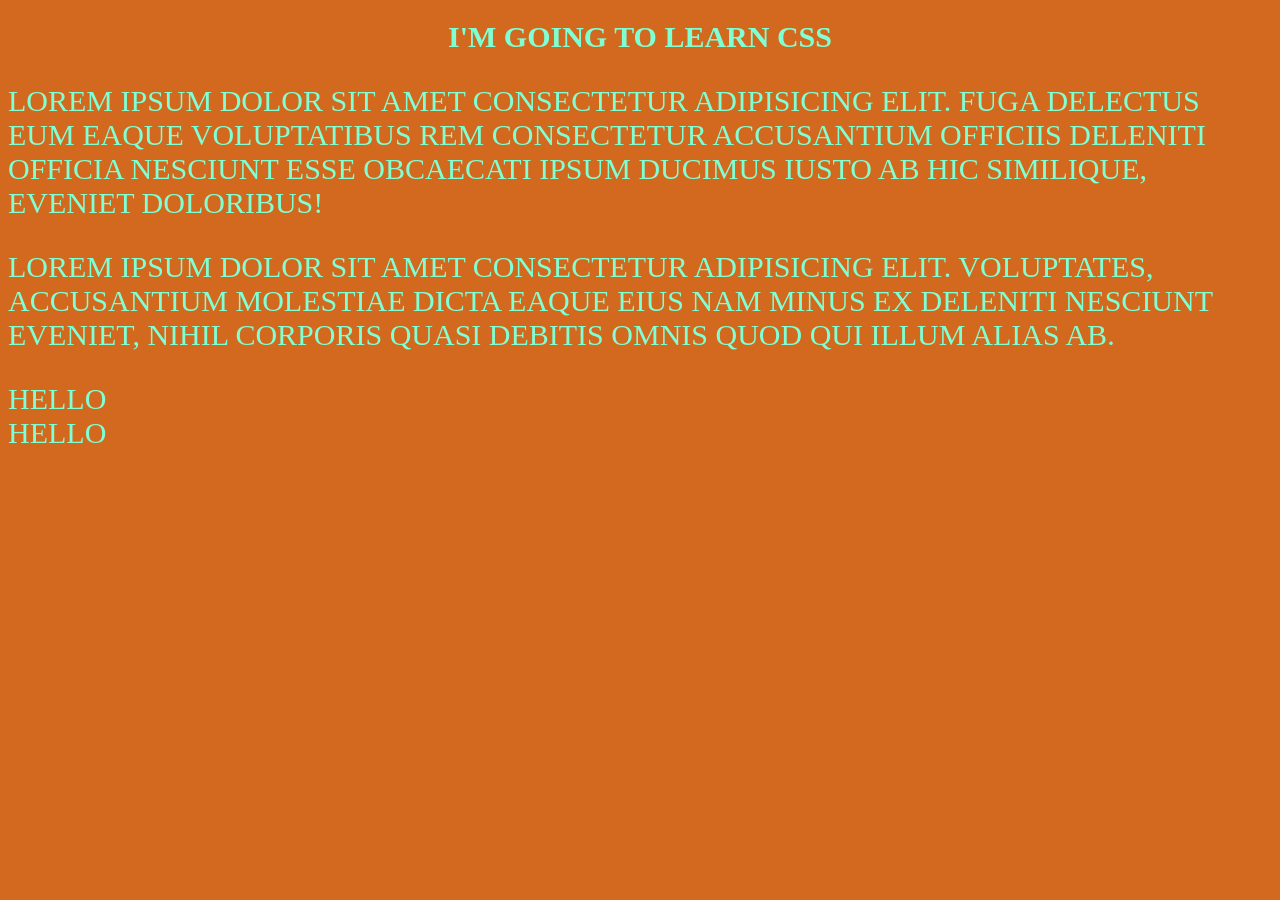
<file: intro/index3.html>
<!doctype html>
<html lang="en">
  <head>
    <meta charset="UTF-8" />
    <meta name="viewport" content="width=device-width, initial-scale=1.0" />
    <title>Let's learn css</title>
    <link rel="stylesheet" href="style.css" />

    <!-- Inlines > internal > extenal according to priority -->
    <!-- Marking the external css important has the highest priority -->
    <!-- Priority/precedence between the Inline, Internal and EXternal -->
<style>
      *{
        color: yellow;
        text-transform: uppercase;
        font-size: 30px;
      }

      #forth {
        background-color: chocolate;
      }

      #first {
        text-align: center;
      }
    </style>
  </head>
  <body id="forth">
    <h1 id="first" style="color: blueviolet;">I'm going to learn CSS</h1>
    <p id="second" class="shared_styling">
      Lorem ipsum dolor sit amet consectetur adipisicing elit. Fuga delectus eum
      eaque voluptatibus rem consectetur accusantium officiis deleniti officia
      nesciunt esse obcaecati ipsum ducimus iusto ab hic similique, eveniet
      doloribus!
    </p>
    <p id="third" class="shared_styling">
      Lorem ipsum dolor sit amet consectetur adipisicing elit. Voluptates,
      accusantium molestiae dicta eaque eius nam minus ex deleniti nesciunt
      eveniet, nihil corporis quasi debitis omnis quod qui illum alias ab.
    </p>
    <div> Hello </div>
    <span> hello </span>
  </body>
</html>
</file>
<file: borders_and_outline/style.css>
/* h1 {
  border-style: solid;
  border-width: 10px;
  border-color: aquamarine;
  border-radius: 20px;
  outline-style: dashed;
  outline-width: 10px;
  outline-color: blue;
  outline-offset: 10px;
  
} */

/* This is the border shorthand where we can set all the border values at one go */
 
h1 {
  border: green solid 10px;
 }

/* This is how we can individually set the border of each element */

 /* p { 
  border-style: solid;
}

div {
  border-style: dotted;
}

span {
  border-style: dashed;
} 

/* This below is how we can add border to all elements at the same time by using UNIVERSAL */

/* * {
  border-style: solid;
} */
</file>
<file: color_and_comments/style.css>
h1 {
  /* Using color names */
  /* color: red; */
  /* Using rgb */
  /* color: rgb( 125, 125, 125); */
  /* Using Hexadecimal */
  color: #ff0;
}

body {
  background-color: rgb(0, 0, 0);
}

div {
  color: white;
  height: 200px;
  width: 200px;
  background-color: rgba(255, 0, 0, 0.4);

}
</file>
<file: fonts/style.css>
h1 {
  /* font-size: 36px;

  font-family: Satisfy;

  font-style:normal;

  font-weight: bold;

  font-variant: small-caps; */

  /* We can use the shorthand to do above code in one line */
  /* There is a Mandatory Order to follow */

  font: normal small-caps bold 100px/1.8em Satisfy;
}

p {
  line-height: 1.6;

  word-spacing: 2px;

  letter-spacing: 1px;
}
</file>
<file: margins_and_padding/style.css>
div {
  border: solid red 10px;
  /* padding-top: 20px;
  padding-right: 20px;
  padding-bottom: 20px;
  padding-left: 20px; */

  /* We can write the top code with one go using shorthand  */
  padding: 20px 10px;

  color: yellow;
  background-color: black;
  margin: 20px;

  display: inline-block;
  height: 250px;
  width: 250px;
}
</file>
<file: text_formatting/style.css>
h1 {
 color: blueviolet;
 text-align: center;
 text-decoration:underline ;
 text-transform: uppercase ;
 
 font-size: 70px;
 text-shadow: 6px 8px 3px gray;
}

p {
  text-indent: 50px;
}
</file>
<file: layouts/block_vs_inline/style.css>
div,span,p {
  display: block;
}
</file>
<file: layouts/position/style.css>
div {
  border-style: solid;
  height: 200px;
  width: 200px;
  color: aqua;
  border-width: 12px;
  border-radius: 20px;
  

}
</file>
<file: layouts/z-index/style.css>
div {
  border-style: solid;
  height: 200px;
  width: 200px;
  color: aqua;
  border-width: 12px;
  border-radius: 20px;
  

}
</file>
<file: background/style2.css>
/* Here background attachment fixed allows us to read the text without the movement of the background */
body {
  background-color: blueviolet;
  background-image: url(https://png.pngtree.com/thumb_back/fh260/background/20250121/pngtree-beach-and-large-ocean-waves-coast-as-a-background-from-top-image_16892407.jpg);
  background-repeat:no-repeat;
  background-size: cover ;
  background-attachment: fixed;

}
</file>
<file: intro/style.css>
* {
  color: aquamarine !important;
  text-transform: uppercase;
  font-size: 30px;
}

#forth {
  background-color: chocolate;
}

#first {
  text-align: center;
}

/* Remove the !important to give the priority to inline and internal over external */
</file>
